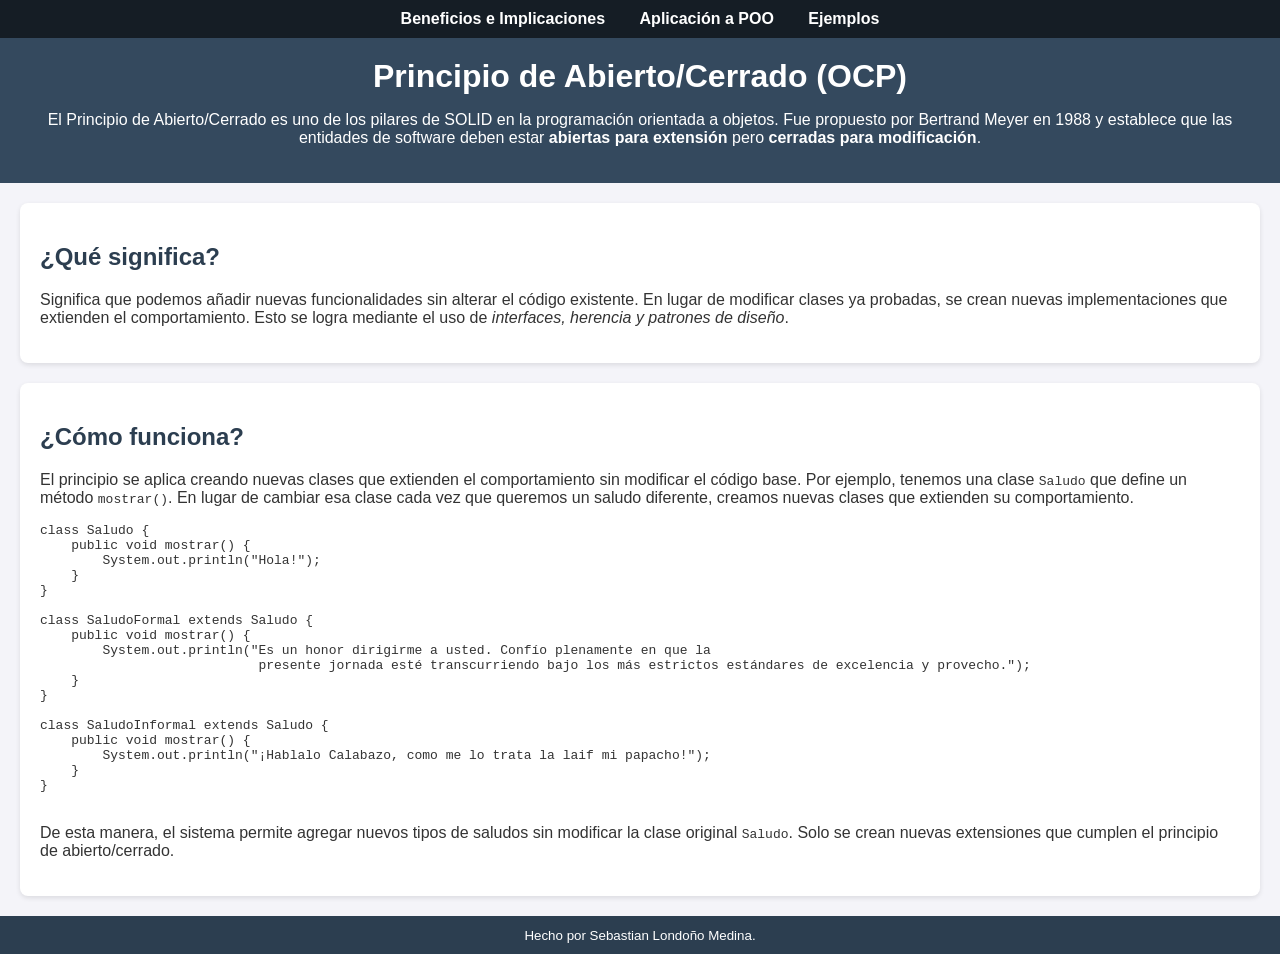
<file: index.html>
<!DOCTYPE html>
<html lang="es">
<head>
    <meta charset="UTF-8">
    <meta name="viewport" content="width=device-width, initial-scale=1.0">
    <title>Aplicación del Principio de Abierto/Cerrado</title>
    <link rel="stylesheet" href="estilos.css">
</head>
<body>
    <!-- Menú superior -->
    <nav class="menu">
        <ul>
            <li><a href="beneficios.html">Beneficios e Implicaciones</a></li>
            <li><a href="aplicacionOrientadaObjetos.html">Aplicación a POO</a></li>
            <li><a href="ejemplos.html">Ejemplos</a></li>
        </ul>
    </nav>

    <header>
        <h1>Principio de Abierto/Cerrado (OCP)</h1>
        <p>El Principio de Abierto/Cerrado es uno de los pilares de SOLID en la programación orientada a objetos. 
        Fue propuesto por Bertrand Meyer en 1988 y establece que las entidades de software deben estar 
        <strong>abiertas para extensión</strong> pero <strong>cerradas para modificación</strong>.</p>
    </header>

    <div class="Contenido">
        <h2>¿Qué significa?</h2>
        <p>Significa que podemos añadir nuevas funcionalidades sin alterar el código existente. 
        En lugar de modificar clases ya probadas, se crean nuevas implementaciones que extienden el comportamiento. 
        Esto se logra mediante el uso de <em>interfaces, herencia y patrones de diseño</em>.</p>
    </div>

    <div class="Contenido">
        <h2>¿Cómo funciona?</h2>
        <p>El principio se aplica creando nuevas clases que extienden el comportamiento sin modificar el código base. 
    Por ejemplo, tenemos una clase <code>Saludo</code> que define un método <code>mostrar()</code>. 
    En lugar de cambiar esa clase cada vez que queremos un saludo diferente, 
    creamos nuevas clases que extienden su comportamiento.</p>

        <pre>
class Saludo {
    public void mostrar() {
        System.out.println("Hola!");
    }
}

class SaludoFormal extends Saludo {
    public void mostrar() {
        System.out.println("Es un honor dirigirme a usted. Confío plenamente en que la 
                            presente jornada esté transcurriendo bajo los más estrictos estándares de excelencia y provecho.");
    }
}

class SaludoInformal extends Saludo {
    public void mostrar() {
        System.out.println("¡Hablalo Calabazo, como me lo trata la laif mi papacho!");
    }
}
        </pre>

         <p>De esta manera, el sistema permite agregar nuevos tipos de saludos 
    sin modificar la clase original <code>Saludo</code>. 
    Solo se crean nuevas extensiones que cumplen el principio de abierto/cerrado.</p>
    </div>

    

    <footer>
        <small>Hecho por Sebastian Londoño Medina.</small>
    </footer>
</body>
</html>
</file>
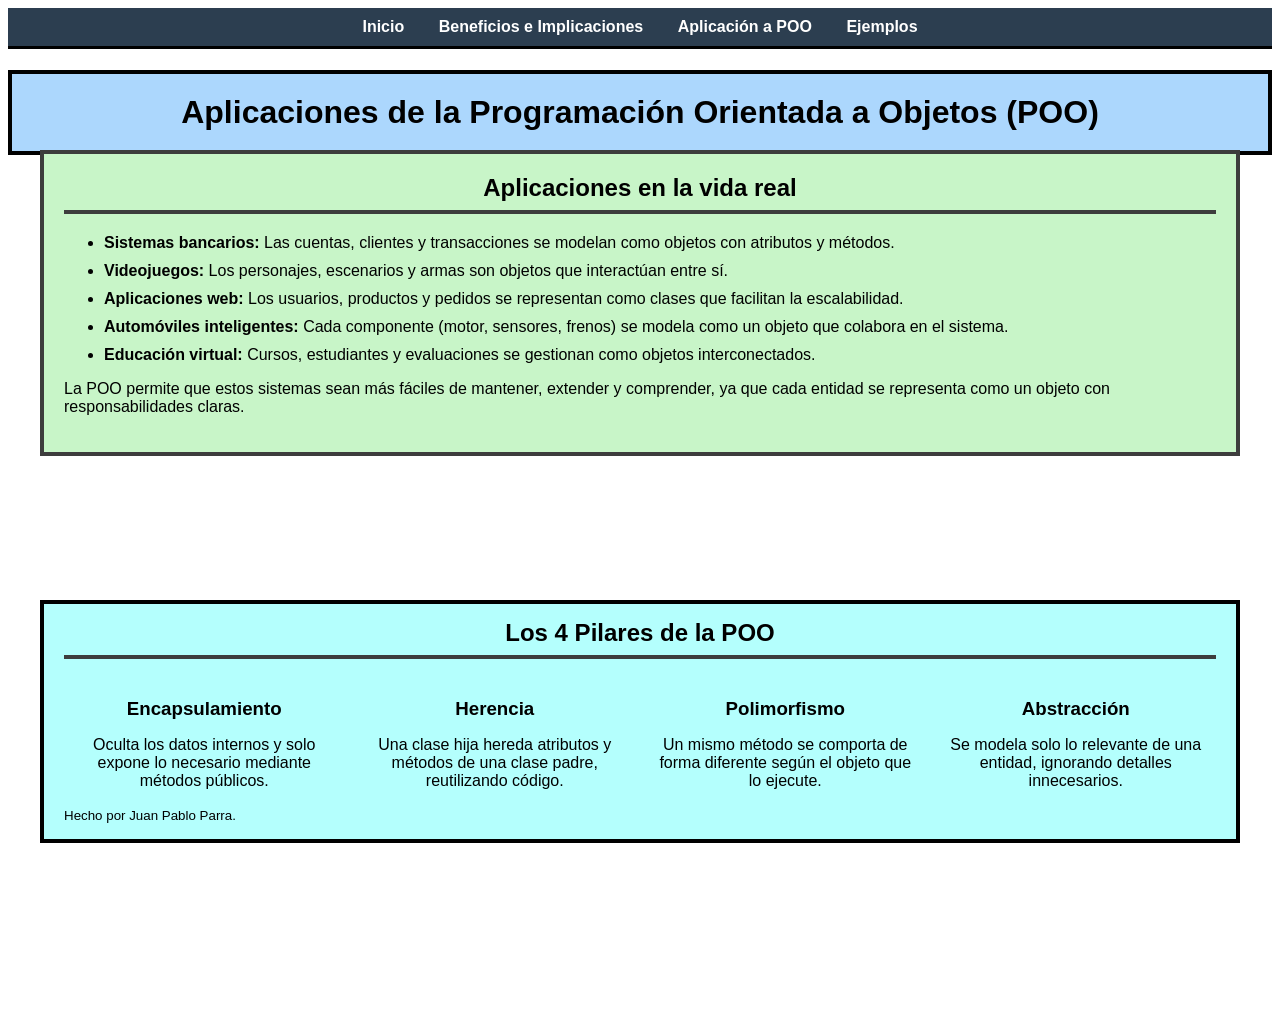
<file: aplicacionOrientadaObjetos.html>
<!DOCTYPE html>
<html lang="es">
<head>
    <meta charset="UTF-8">
    <meta name="viewport" content="width=device-width, initial-scale=1.0">
    <title>Aplicaciones de la Programación Orientada a Objetos</title>
    <style>
        * {
            font-family: Arial;
        }
        body {
            background-color: rgba(255, 255, 255, 0.685);
            min-height: 1000px;
        }
        h1 {
            top: 0;
            left: 0;
            text-align: center;
            padding: 20px 50px;
            background-color: rgb(172, 215, 253);
            border: solid black 4px;
        }

        /* Menú superior */
        .menu {
            background-color: #2c3e50;
            padding: 10px 0;
            text-align: center;
            border-bottom: solid 3px black;
        }
        .menu ul {
            list-style: none;
            margin: 0;
            padding: 0;
        }
        .menu ul li {
            display: inline;
            margin: 0 15px;
        }
        .menu ul li a {
            color: white;
            text-decoration: none;
            font-weight: bold;
            transition: color 0.3s;
        }
        .menu ul li a:hover {
            color: #f39c12;
        }

        .aplicaciones {
            position: absolute;
            top: 150px;
            left: 40px;
            right: 40px;
            background-color: rgb(200, 245, 200);
            border: solid 4px rgb(61, 61, 61);
            padding: 20px;
            box-sizing: border-box;
        }
        .aplicaciones h2 {
            text-align: center;
            margin-top: 0;
            border-bottom: 4px solid rgb(61, 61, 61);
            padding-bottom: 8px;
        }
        .aplicaciones li {
            margin-bottom: 10px;
        }

        .seccion-inferior {
            position: absolute;
            top: 600px;
            left: 40px;
            right: 40px;
            background-color: rgb(180, 255, 253);
            border: solid 4px rgb(0, 0, 0);
            padding: 15px 20px;
            box-sizing: border-box;
        }
        .seccion-inferior h2 {
            text-align: center;
            margin-top: 0;
            border-bottom: 4px solid rgb(61, 61, 61);
            padding-bottom: 8px;
        }
        .pilares-grid {
            display: flex;
            justify-content: space-around;
            gap: 10px;
        }
        .pilar {
            text-align: center;
            width: 22%;
        }
        .pilar h3 {
            margin-bottom: 4px;
        }
    </style>
</head>
<body>

    <!-- Menú superior -->
    <nav class="menu">
        <ul>
            <li><a href="index.html">Inicio</a></li>
            <li><a href="beneficios.html">Beneficios e Implicaciones</a></li>
            <li><a href="aplicacionOrientadaObjetos.html">Aplicación a POO</a></li>
            <li><a href="ejemplos.html">Ejemplos</a></li>
        </ul>
    </nav>

    <h1>Aplicaciones de la Programación Orientada a Objetos (POO)</h1>

    <div class="aplicaciones">
        <h2>Aplicaciones en la vida real</h2>
        <ul>
            <li><strong>Sistemas bancarios:</strong> Las cuentas, clientes y transacciones se modelan como objetos con atributos y métodos.</li>
            <li><strong>Videojuegos:</strong> Los personajes, escenarios y armas son objetos que interactúan entre sí.</li>
            <li><strong>Aplicaciones web:</strong> Los usuarios, productos y pedidos se representan como clases que facilitan la escalabilidad.</li>
            <li><strong>Automóviles inteligentes:</strong> Cada componente (motor, sensores, frenos) se modela como un objeto que colabora en el sistema.</li>
            <li><strong>Educación virtual:</strong> Cursos, estudiantes y evaluaciones se gestionan como objetos interconectados.</li>
        </ul>
        <p>La POO permite que estos sistemas sean más fáciles de mantener, extender y comprender, ya que cada entidad se representa como un objeto con responsabilidades claras.</p>
    </div>

    <div class="seccion-inferior">
        <h2>Los 4 Pilares de la POO</h2>
        <div class="pilares-grid">
            <div class="pilar">
                <h3>Encapsulamiento</h3>
                <p>Oculta los datos internos y solo expone lo necesario mediante métodos públicos.</p>
            </div>
            <div class="pilar">
                <h3>Herencia</h3>
                <p>Una clase hija hereda atributos y métodos de una clase padre, reutilizando código.</p>
            </div>
            <div class="pilar">
                <h3>Polimorfismo</h3>
                <p>Un mismo método se comporta de forma diferente según el objeto que lo ejecute.</p>
            </div>
            <div class="pilar">
                <h3>Abstracción</h3>
                <p>Se modela solo lo relevante de una entidad, ignorando detalles innecesarios.</p>
            </div>
        </div>
        <footer>
        <small>Hecho por Juan Pablo Parra.</small>
    </footer>
    </div>

    
</body>
</html>
</file>
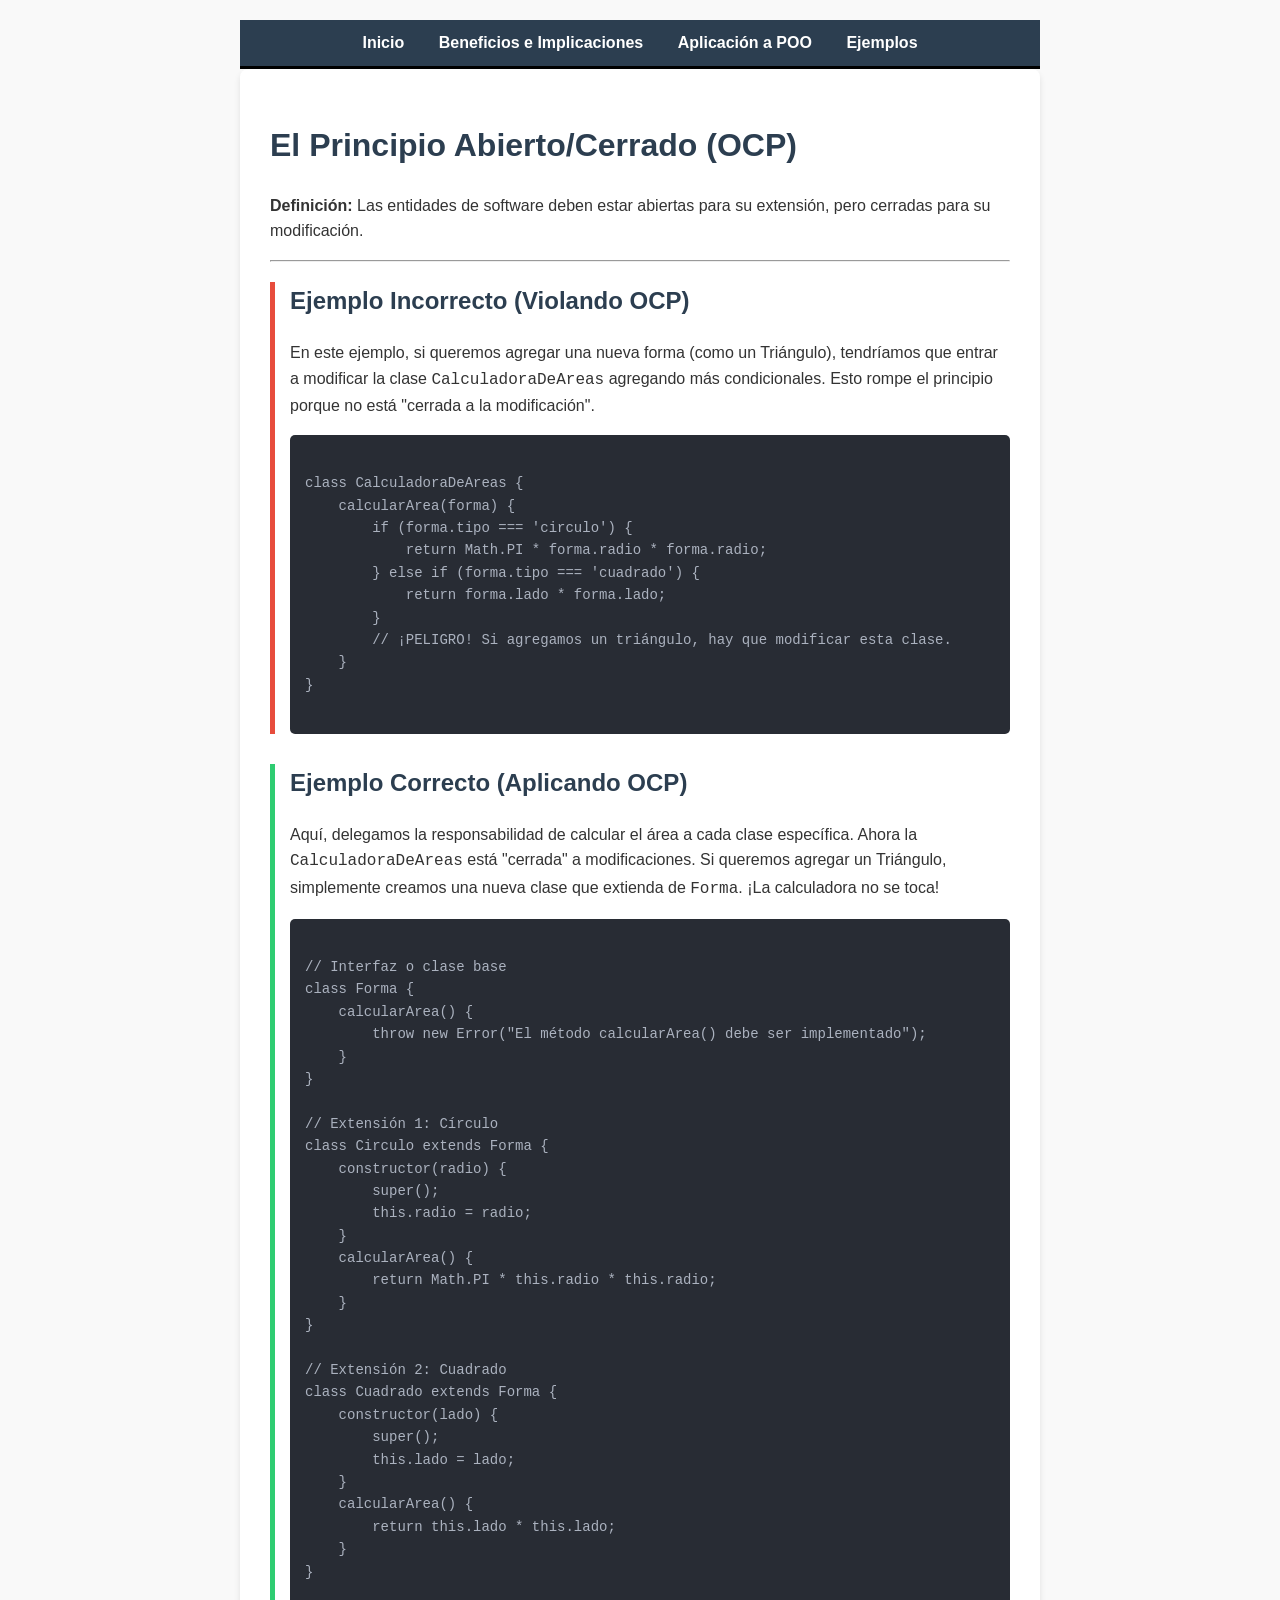
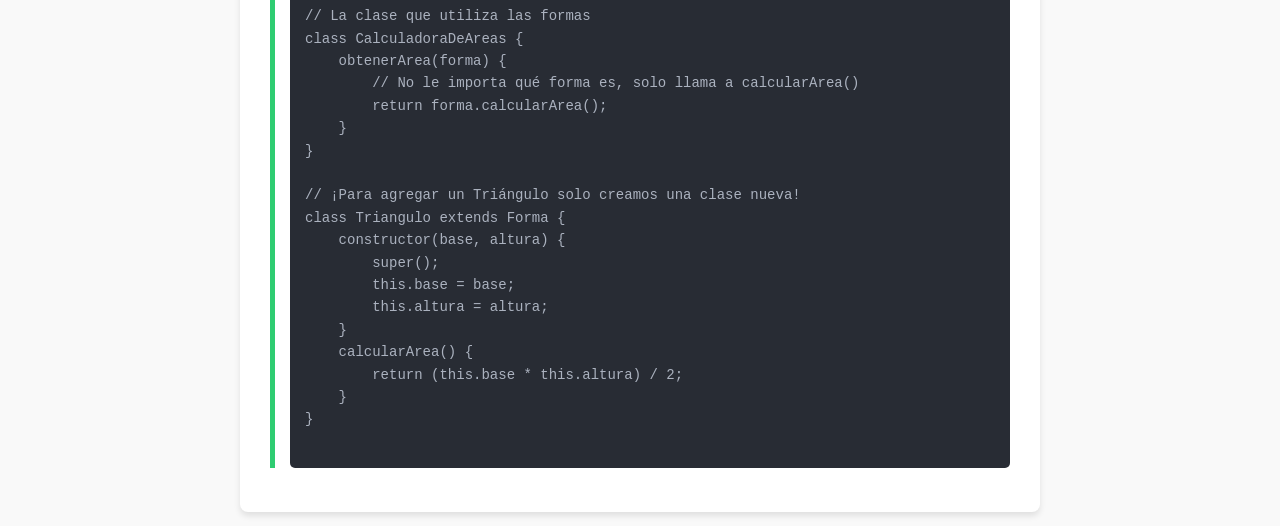
<file: ejemplos.html>
<!DOCTYPE html>
<html lang="es">
<head>
    <meta charset="UTF-8">
    <meta name="viewport" content="width=device-width, initial-scale=1.0">
    <title>Principio Abierto/Cerrado (OCP)</title>
    <style>
        body {
            font-family: 'Segoe UI', Tahoma, Geneva, Verdana, sans-serif;
            line-height: 1.6;
            color: #333;
            max-width: 800px;
            margin: 0 auto;
            padding: 20px;
            background-color: #f9f9f9;
        }
        /* Menú superior */
        .menu {
            background-color: #2c3e50;
            padding: 10px 0;
            text-align: center;
            border-bottom: solid 3px black;
        }
        .menu ul {
            list-style: none;
            margin: 0;
            padding: 0;
        }
        .menu ul li {
            display: inline;
            margin: 0 15px;
        }
        .menu ul li a {
            color: white;
            text-decoration: none;
            font-weight: bold;
            transition: color 0.3s;
        }
        .menu ul li a:hover {
            color: #f39c12;
        }
        h1, h2 {
            color: #2c3e50;
        }
        .container {
            background-color: #fff;
            padding: 30px;
            border-radius: 8px;
            box-shadow: 0 4px 6px rgba(0,0,0,0.1);
        }
        .bad-example {
            border-left: 5px solid #e74c3c;
            padding-left: 15px;
            margin-bottom: 30px;
        }
        .good-example {
            border-left: 5px solid #2ecc71;
            padding-left: 15px;
        }
        pre {
            background-color: #282c34;
            color: #abb2bf;
            padding: 15px;
            border-radius: 5px;
            overflow-x: auto;
            font-size: 14px;
        }
        code {
            font-family: Consolas, Monaco, 'Andale Mono', monospace;
        }
    </style>
</head>
<body>
<!-- Menú superior -->
    <nav class="menu">
        <ul>
            <li><a href="index.html">Inicio</a></li>
            <li><a href="beneficios.html">Beneficios e Implicaciones</a></li>
            <li><a href="aplicacionOrientadaObjetos.html">Aplicación a POO</a></li>
            <li><a href="ejemplos.html">Ejemplos</a></li>
        </ul>
    </nav>
    <div class="container">
        <h1>El Principio Abierto/Cerrado (OCP)</h1>
        <p><strong>Definición:</strong> Las entidades de software deben estar abiertas para su extensión, pero cerradas para su modificación.</p>
        
        <hr>

        <div class="bad-example">
            <h2>Ejemplo Incorrecto (Violando OCP)</h2>
            <p>En este ejemplo, si queremos agregar una nueva forma (como un Triángulo), tendríamos que entrar a modificar la clase <code>CalculadoraDeAreas</code> agregando más condicionales. Esto rompe el principio porque no está "cerrada a la modificación".</p>
            <pre><code>
class CalculadoraDeAreas {
    calcularArea(forma) {
        if (forma.tipo === 'circulo') {
            return Math.PI * forma.radio * forma.radio;
        } else if (forma.tipo === 'cuadrado') {
            return forma.lado * forma.lado;
        }
        // ¡PELIGRO! Si agregamos un triángulo, hay que modificar esta clase.
    }
}
            </code></pre>
        </div>

        <div class="good-example">
            <h2>Ejemplo Correcto (Aplicando OCP)</h2>
            <p>Aquí, delegamos la responsabilidad de calcular el área a cada clase específica. Ahora la <code>CalculadoraDeAreas</code> está "cerrada" a modificaciones. Si queremos agregar un Triángulo, simplemente creamos una nueva clase que extienda de <code>Forma</code>. ¡La calculadora no se toca!</p>
            <pre><code>
// Interfaz o clase base
class Forma {
    calcularArea() {
        throw new Error("El método calcularArea() debe ser implementado");
    }
}

// Extensión 1: Círculo
class Circulo extends Forma {
    constructor(radio) {
        super();
        this.radio = radio;
    }
    calcularArea() {
        return Math.PI * this.radio * this.radio;
    }
}

// Extensión 2: Cuadrado
class Cuadrado extends Forma {
    constructor(lado) {
        super();
        this.lado = lado;
    }
    calcularArea() {
        return this.lado * this.lado;
    }
}

// La clase que utiliza las formas
class CalculadoraDeAreas {
    obtenerArea(forma) {
        // No le importa qué forma es, solo llama a calcularArea()
        return forma.calcularArea(); 
    }
}

// ¡Para agregar un Triángulo solo creamos una clase nueva!
class Triangulo extends Forma {
    constructor(base, altura) {
        super();
        this.base = base;
        this.altura = altura;
    }
    calcularArea() {
        return (this.base * this.altura) / 2;
    }
}
            </code></pre>
        </div>
    </div>

</body>
</html>
</file>
<file: estilos.css>
body {
    font-family: Arial, sans-serif;
    margin: 0;
    padding: 0;
    background: #f4f4f9;
    color: #333;
}

/* Menú superior */
.menu {
    background: #151d25;
    padding: 10px 0;
}

.menu ul {
    list-style: none;
    margin: 0;
    padding: 0;
    text-align: center;
}

.menu ul li {
    display: inline;
    margin: 0 15px;
}

.menu ul li a {
    color: white;
    text-decoration: none;
    font-weight: bold;
    transition: color 0.3s;
}

.menu ul li a:hover {
    color: #f39c12;
}

header {
    background: #34495e;
    color: white;
    padding: 20px;
    text-align: center;
}

h1 {
    margin: 0;
}

h2 {
    color: #2c3e50;
}

.Contenido {
    margin: 20px;
    padding: 20px;
    background: #ffffff;
    border-radius: 8px;
    box-shadow: 0 2px 5px rgba(0,0,0,0.1);
}

img {
    max-width: 200px;
    display: block;
    margin: 15px auto;
}

footer {
    text-align: center;
    padding: 10px;
    background: #2c3e50;
    color: white;
}
</file>
